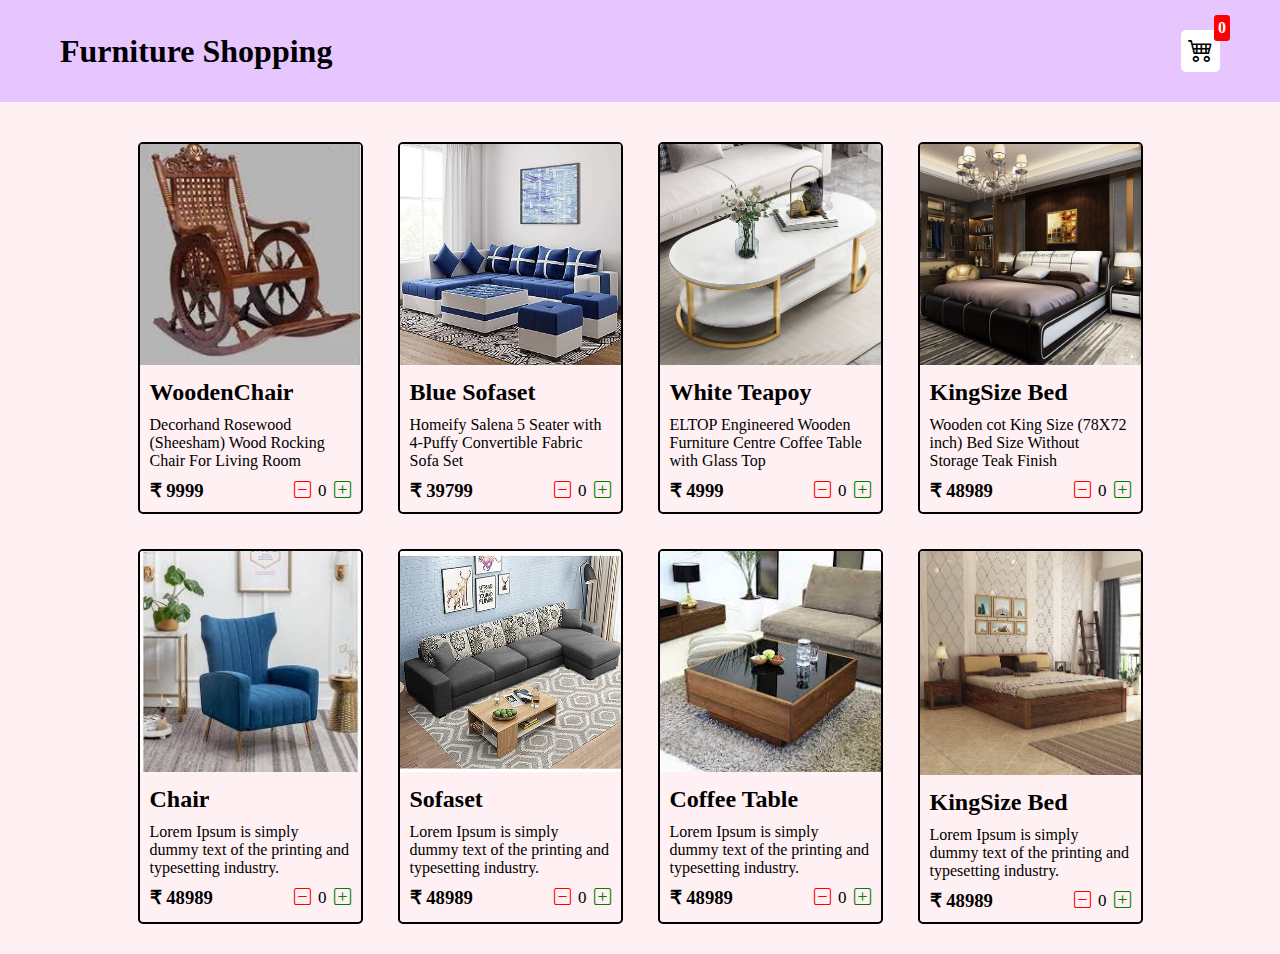
<file: index.html>
<!DOCTYPE html>
<html lang="en">

<head>
    <meta charset="UTF-8">
    <meta name="viewport" content="width=device-width, initial-scale=1.0">
    <title>Furniture Shopping</title>
    <link rel="stylesheet" href="src/style.css">
    <link rel="stylesheet" href="https://cdn.jsdelivr.net/npm/bootstrap-icons@1.10.5/font/bootstrap-icons.css">
</head>

<body>

    <div class="nav">
        <a href="index.html"><h1>Furniture Shopping</h1></a>
        <a href="cart.html">
            <div class="cart">
                <i class="bi bi-cart4"></i>
                <div id="cartPrice" class="cartPrice">0</div>
            </div>
        </a>
    </div>

    <div class="cards" id="cards"></div>

</body>
<script src="./src/Data.js"></script>
<script src="./src/main.js"></script>
</html>
</file>
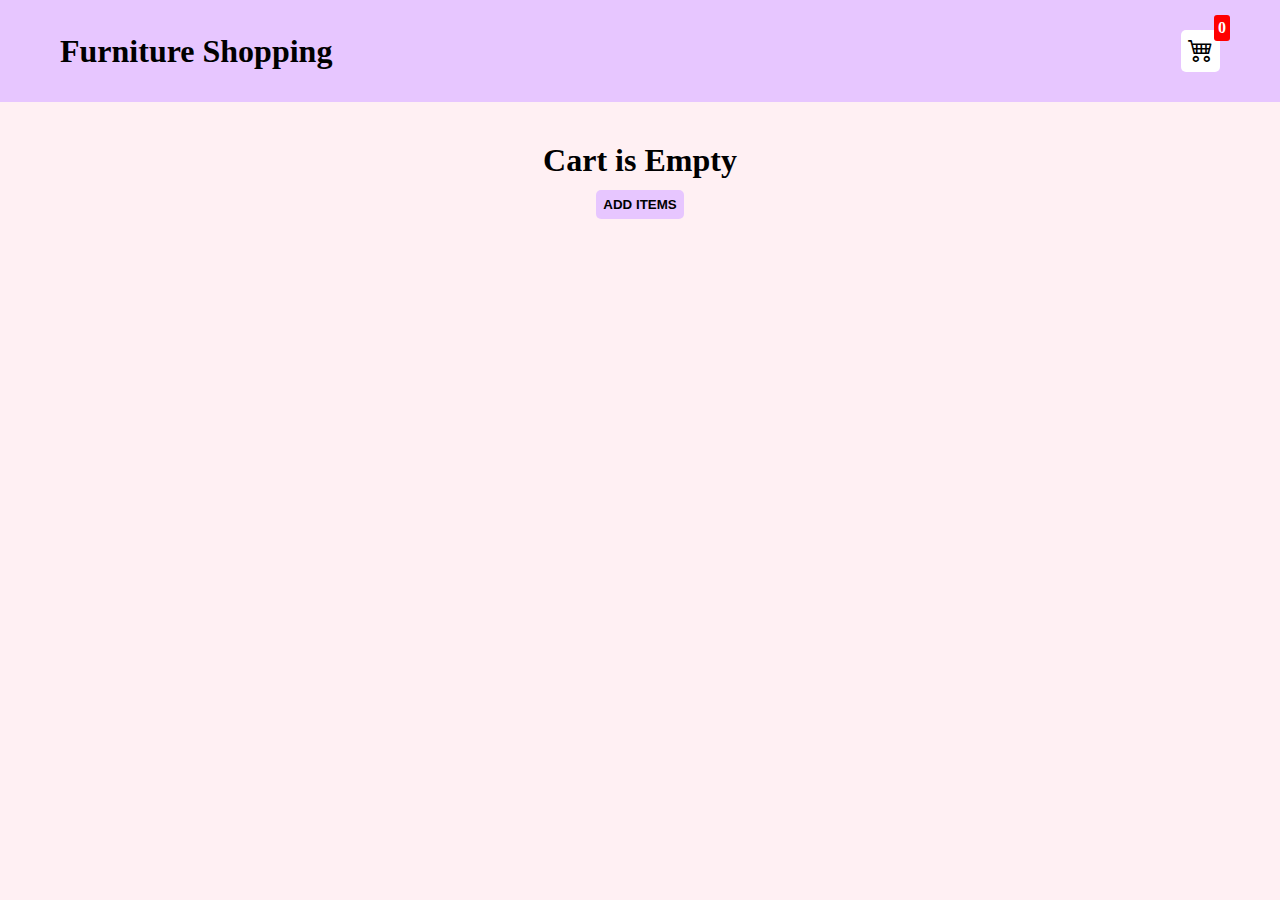
<file: cart.html>
<!DOCTYPE html>
<html lang="en">
<head>
    <meta charset="UTF-8">
    <meta name="viewport" content="width=device-width, initial-scale=1.0">
    <title>Furniture Shopping</title>
    <link rel="stylesheet" href="src/style.css">
    <link rel="stylesheet" href="https://cdn.jsdelivr.net/npm/bootstrap-icons@1.10.5/font/bootstrap-icons.css">
</head>
<body>

    <div class="nav">
        <a href="index.html"><h1>Furniture Shopping</h1></a>
        <a href="cart.html">
            <div class="cart">
                <i class="bi bi-cart4"></i>
                <div id="cartPrice" class="cartPrice">0</div>
            </div>
        </a>
    </div>
    
    <div id="bill" class="billdata"></div>
    <div id="shoppingcart" class="shoppingcart"></div>
</body>
<script src="./src/Data.js"></script>
<script src="./src/cart.js"></script>
</html>
</file>
<file: src/style.css>
*{
    margin: 0;
    padding: 0;
    box-sizing: border-box;
}

body{
    font-family:'Times New Roman', Times, serif;
    background-color: #fff0f3;
}

.nav{
    background-color: #e7c6ff;
    padding: 30px 60px;
    display: flex;
    flex-direction: row;
    align-items: center;
    justify-content: space-between;
    margin-bottom: 40px;
}

.cart{
    background-color: #fff;
    color:black;
    font-weight: 900;
    padding: 7px;
    font-size: 25px;
    border-radius: 5px;
    position: relative;
}

.cartPrice{
    background-color: red;
    color:#fff;
    position: absolute;
    top:-15px;
    right:-10px;
    font-size:16px;
    padding: 4px;
    border-radius: 3px;
}
i{
    cursor: pointer;
}
a{
    text-decoration: none;
    color:black;
}
.cards{
    display: grid;
    grid-template-columns: repeat(4, 225px);
    gap: 35px;
    justify-content: center;
    margin-bottom: 30px;
}

@media(max-width:1010px){
   .cards{
    grid-template-columns: repeat(2, 225px);
   }
}
@media(max-width:503px){
    .cards{
     grid-template-columns: repeat(1, 225px);
    }
 }

.product{
   border: 2px solid black; 
   border-radius: 5px;
}
.product img{
    width:100%;
    border-radius:2px 2px 0 0; /* top-left, top-right, bottom-left, bottom-right corners of images in cards*/
}

.cardData{
    display: flex;
    flex-direction:column;
    padding: 10px;
    gap:10px;
}

.price{
    display: flex;
    flex-direction: row;
    justify-content: space-between;
    align-items: center;
}

.buttons{
    font-size: 17px;
    display: flex;
    flex-direction: row;
    gap:7px;
    margin-left: 3px;
}

.bi-dash-square{
    color: red;
}

.bi-plus-square{
   color:green;
}


.billdata{
    text-align: center;
    margin-bottom: 25px;
}
.Homebtn, .checkout, .clear-all{
    color:#000;
    font-weight: bold;
    background-color:#e7c6ff;
    padding: 7px;
    border:none;
    cursor: pointer;
    border-radius: 5px;
    margin-top: 11px;
    
}

.checkout{
    background-color: green;
    color:#fff;
}

.clear-all{
    background-color:red;
    color:#fff;
}

.bi-x-circle-fill{
    color:red;
    font-weight: bold;
}

/**
* ? Styles for Shopping cart Items Details
**/
.shoppingcart{
    display: grid;
    grid-template-columns: repeat(1, 400px);
    justify-content: center;
    gap:18px;
    margin-bottom: 10px ;
}

/**
* ? Styles for all End Products 
**/

.end-products{
    border: 1px solid black;
    border-radius: 5px;
    display: flex;
}

.ItemName-price-bill{
    width: 230px;
    height:50px;
    margin-left: 2px;
    margin-bottom: 20px;
    display: flex;
    align-items: center;
    justify-content: space-between;
    /*border: 2px solid blue;*/
}

.Item-amt{
    display: flex;
    align-items: center;
    gap: 17px;
}

.Amt-of-each-item{
    background-color:#e7c6ff;
    padding: 5px 6px;
    border-radius: 5px;
}

.qty{
  margin-bottom: 0px;
}
</file>
